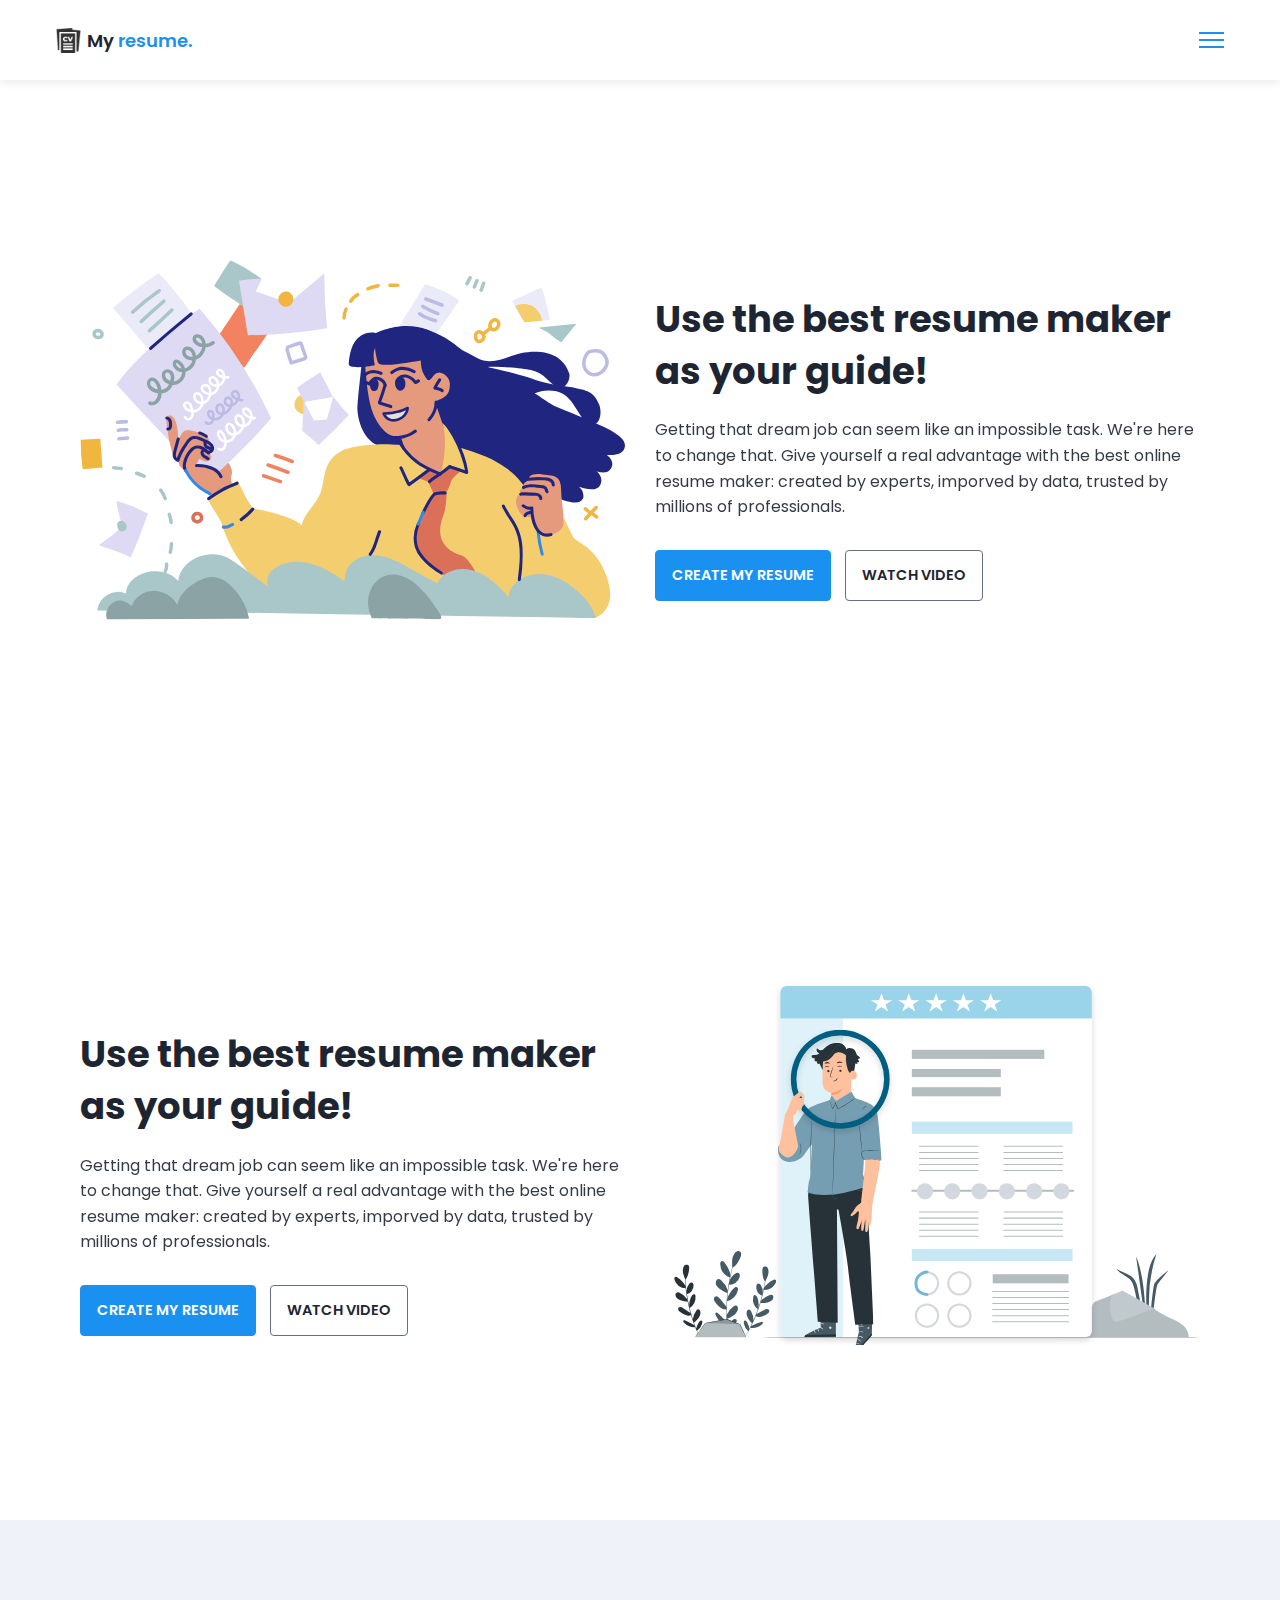
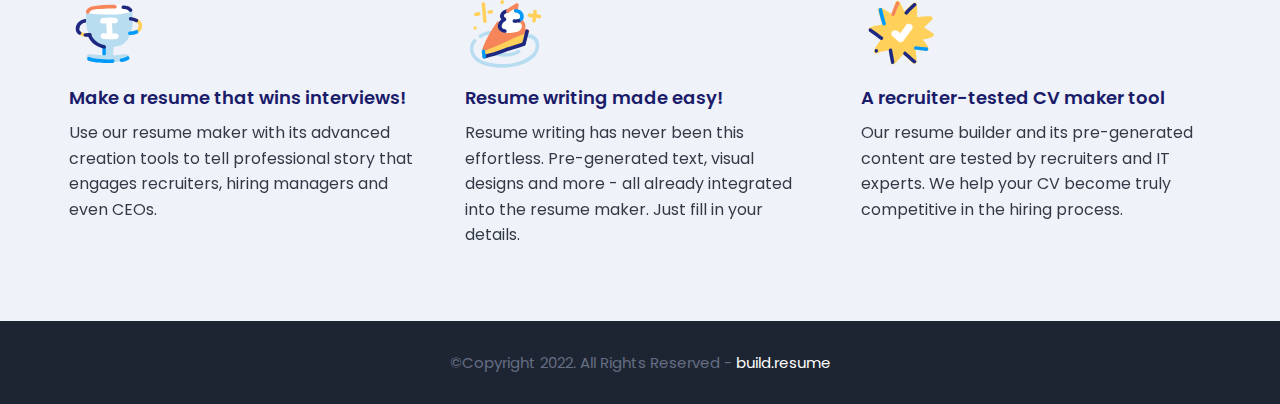
<file: index.html>
<!DOCTYPE html>
<html>
    <head>
        <meta charset="utf-8">
        <meta http-equiv="X-UA-Compatible" content="IE=edge">
        <title>Home Page</title>
        <meta name="description" content="">
        <meta name="viewport" content="width=device-width, initial-scale=1">
        <link rel="stylesheet" href="assets/css/main.css">
    </head>
    <body>

        <nav class = "navbar bg-white">
            <div class="container">
                <div class = "navbar-content">
                    <div class = "brand-and-toggler">
                        <a href = "index.html" class = "navbar-brand">
                            <img src = "assets/images/curriculum-vitae.png" alt = "" class = "navbar-brand-icon">
                            <span class = "navbar-brand-text">My <span>resume.</span>
                        </a>
                        <button type = "button" class = "navbar-toggler-btn">
                            <div class = "bars">
                                <div class = "bar"></div>
                                <div class = "bar"></div>
                                <div class = "bar"></div>
                            </div>
                        </button>
                    </div>
                </div>
            </div>
        </nav>

        

        <!-- <header class = "header bg-bright" id = "header">
            <div class = "container">
                <div class = "header-content text-center">
                    <h6 class = "text-uppercase text-blue-dark fs-14 fw-6 ls-1">online resume builder</h6>
                    <h1 class = "lg-title">Only 2% of resumes make it pas the first round. Be in the top 2%</h1>
                    <p class = "text-dark fs-18">Use professional field-tested resume templates that follow that exact 'resume rules' employers look for. Easy to use and done within minutes - try now for free!</p>
                    <a href = "resume.html" class = "btn btn-primary text-uppercase">create my resume</a>
                    <img src = "assets/images/dublin-resume-templates.avif">
                </div>
            </div>
        </header> -->

        <div class="section-one">
            <div class="container">
                <div class = "section-one-content">
                    <div class="section-one-l">
                        <img src = "assets/images/visual-1.svg">
                    </div>
                    <div class = "section-one-r text-center">
                        <h2 class = "lg-title">Use the best resume maker as your guide!</h2>
                        <p class = "text">Getting that dream job can seem like an impossible task. We're here to change that. Give yourself a real advantage with the best online resume maker: created by experts, imporved by data, trusted by millions of professionals.</p>
                        <div class = "btn-group">
                            <a href = "resume.html" class = "btn btn-primary text-uppercase">create my resume</a>
                            <a href = "#" class = "btn btn-secondary text-uppercase">watch video</a>
                        </div>
                    </div>
                </div>
            </div>
        </div>

         <div class="section-one">
            <div class="container">
                <div class = "section-one-content">
                     <div class = "section-one-r text-center">
                        <h2 class = "lg-title">Use the best resume maker as your guide!</h2>
                        <p class = "text">Getting that dream job can seem like an impossible task. We're here to change that. Give yourself a real advantage with the best online resume maker: created by experts, imporved by data, trusted by millions of professionals.</p>
                        <div class = "btn-group">
                            <a href = "resume.html" class = "btn btn-primary text-uppercase">create my resume</a>
                            <a href = "#" class = "btn btn-secondary text-uppercase">watch video</a>
                        </div>
                    </div>
                    <div class="section-one-l">
                        <img src = "assets/images/build-a-resume.svg">
                    </div>
                   
                </div>
            </div>
        </div>

       
      
        <div class = "section-two bg-bright">
            <div class="container">
                <div class="section-two-content">
                    <div class = "section-items">
                        <div class = "section-item">
                            <div class = "section-item-icon">
                                <img src = "assets/images/feature-1-edf4481d69166ac81917d1e40e6597c8d61aa970ad44367ce78049bf830fbda5.svg" alt = "">
                            </div>
                            <h5 class = "section-item-title">Make a resume that wins interviews!</h5>
                            <p class = "text">Use our resume maker with its advanced creation tools to tell professional story that engages recruiters, hiring managers and even CEOs.</p>
                        </div>

                        <div class = "section-item">
                            <div class = "section-item-icon">
                                <img src = "assets/images/feature-2-a7a471bd973c02a55d1b3f8aff578cd3c9a4c5ac4fc74423d94ecc04aef3492b.svg" alt = "">
                            </div>
                            <h5 class = "section-item-title">Resume writing made easy!</h5>
                            <p class = "text">Resume writing has never been this effortless. Pre-generated text, visual designs and more - all already integrated into the resume maker. Just fill in your details.</p>
                        </div>

                        <div class = "section-item">
                            <div class = "section-item-icon">
                                <img src = "assets/images/feature-3-4e87a82f83e260488c36f8105e26f439fdc3ee5009372bb5e12d9421f32eabdd.svg" alt = "">
                            </div>
                            <h5 class = "section-item-title">A recruiter-tested CV maker tool</h5>
                            <p class = "text">Our resume builder and its pre-generated content are tested by recruiters and IT experts. We help your CV become truly competitive in the hiring process.</p>
                        </div>
                    </div>
                </div>
            </div>
        </div>

       

        <footer class = "footer bg-dark">
            <div class="container">
                <div class = "footer-content text-center">
                    <p class="fs-15">&copy;Copyright 2022. All Rights Reserved - <span>build.resume</span></p>
                </div>
            </div>
        </footer>
        
    </body>
</html>
</file>
<file: assets/css/main.css>
@import url('https://fonts.googleapis.com/css2?family=Manrope:wght@200;300;400;500;600;700;800&family=Poppins:ital,wght@0,100;0,200;0,300;0,400;0,500;0,600;0,700;0,800;0,900;1,100;1,200;1,300;1,400;1,500;1,600;1,700;1,800;1,900&display=swap');

:root{
    --clr-blue: #1A91F0;
    --clr-blue-mid: #1170CD;
    --clr-blue-dark: #1A1C6A;
    --clr-white: #fff;
    --clr-bright: #EFF2F9;
    --clr-dark: #1e2532;
    --clr-black: #000;
    --clr-grey: #656e83;
    --clr-green: #084C41;
    --font-poppins: 'Poppins', sans-serif;
    --font-manrope: 'Manrope', sans-serif;;
    --transition: all 300ms ease-in-out;
}

*{
    padding: 0;
    margin: 0;
    box-sizing: border-box;
}

html{
    font-size: 10px;
}

body{
    font-size: 1.6rem;
    font-family: var(--font-poppins);
}

button{
    border: none;
    background-color: transparent;
    outline: 0;
    cursor: pointer;
    font-family: inherit;
}

img{
    width: 100%;
    display: block;
}

a{
    text-decoration: none;
}

/* fonts */
.font-poppins{font-family: var(--font-poppins);}
.font-manrope{font-family: var(--font-manrope);}

/* text colors */
.text-blue{color: var(--clr-blue);}
.text-blue-mid{color: var(--clr-blue-mid);}
.text-blue-dark{color: var(--clr-blue-dark);}
.text-bright{color: var(--clr-bright);}
.text-dark{color: var(--clr-dark);}
.text-grey{color: var(--clr-grey);}
.text-white{color: var(--clr-white);}

/* backgrounds */
.bg-blue{background-color: var(--clr-blue);}
.bg-blue-mid{background-color: var(--clr-blue-mid);}
.bg-blue-dark{background-color: var(--clr-blue-dark);}
.bg-bright{background-color: var(--clr-bright);}
.bg-dark{background-color: var(--clr-dark);}
.bg-grey{background-color: var(--clr-grey);}
.bg-white{background-color: var(--clr-white);}
.bg-black{background-color: var(--clr-black);}
.bg-green{background-color: var(--clr-green);}

.text-center{ text-align: center;}
.text-left{text-align: left;}
.text-right{text-align: right;}
.text-uppercase{text-transform: uppercase;}
.text-lowercase{text-transform: lowercase;}
.text-capitalize{text-transform: capitalize;}
.text{
    color: var(--clr-dark);
    opacity: 0.9;
    margin: 2rem 0;
    line-height: 1.6;
}

.fw-2{font-weight: 200;}
.fw-3{font-weight: 300;}
.fw-4{font-weight: 400;}
.fw-5{font-weight: 500;}
.fw-6{font-weight: 600;}
.fw-7{font-weight: 700;}
.fw-8{font-weight: 800;}

.fs-13{font-size: 13px;}
.fs-14{font-size: 14px;}
.fs-15{font-size: 15px;}
.fs-16{font-size: 16px;}
.fs-17{font-size: 17px;}
.fs-18{font-size: 18px;}
.fs-19{font-size: 19px;}
.fs-20{font-size: 20px;}
.fs-21{font-size: 21px;}
.fs-22{font-size: 22px;}
.fs-23{font-size: 23px;}
.fs-24{font-size: 24px;}
.fs-25{font-size: 25px;}

.ls-1{letter-spacing: 1px;}
.ls-2{letter-spacing: 2px;}

.container{
    max-width: 1200px;
    margin: 0 auto;
    padding: 0 1.6rem;
}

/* bars button */
.bars{
    display: flex;
    flex-direction: column;
    justify-content: space-between;
    height: 16.5px;
    width: 25px;
}
.bars .bar{
    width: 100%;
    height: 2px;
    background-color: var(--clr-blue);
    transition: var(--transition);
}

.bars:hover .bar{
    background-color: var(--clr-dark);
}

/* buttons */
.btn{
    font-size: 14.5px;
    font-weight: 600;
    padding: 1.4rem 1.6rem;
    border-radius: 4px;
    display: inline-block;
}

.btn-primary{
    background-color: var(--clr-blue);
    color: var(--clr-white);
    border: 1px solid var(--clr-blue);
    transition: var(--transition);
}

.btn-primary:hover{
    background-color: transparent;
    color: var(--clr-dark);
    border-color: var(--clr-grey);
}

.btn-secondary{
    background-color: transparent;
    color: var(--clr-dark);
    border: 1px solid var(--clr-grey);
    transition: var(--transition);
}

.btn-secondary:hover{
    background-color: var(--clr-blue);
    color: var(--clr-white);
    border-color: var(--clr-blue);
}

.btn-group button:first-child, .btn-group a:first-child{
    margin-right: 1rem!important;
}

/* navbar part */
.navbar{
    height: 80px;
    display: flex;
    align-items: center;
    box-shadow: rgba(0, 0, 0, 0.08) 0px 3px 8px;
}

.navbar .container{
    width: 100%;
}

.navbar-brand{
    display: flex;
    align-items: center;
    justify-content: flex-start;
    font-size: 1.8rem;
}
.navbar-brand-text{
    color: var(--clr-dark);
    font-weight: 600;
}
.navbar-brand-text span{
    color: var(--clr-blue);
}
.navbar-brand-icon{
    width: 25px;
    margin-right: 6px;
    opacity: 0.8;
}
.brand-and-toggler{
    display: flex;
    align-items: center;
    justify-content: space-between;
}
.header{
    min-height: calc(100vh - 80px);
    display: flex;
    flex-direction: column;
    align-items: center;
    justify-content: center;
}
.header-content{
    max-width: 740px;
    margin-right: auto;
    margin-left: auto;
}
.header-content img{
    max-width: 760px;
    border-top-right-radius: 8px;
    border-top-left-radius: 8px;
    margin-top: 3.2rem;
}
.lg-title{
    margin: 1.4rem 0;
    font-size: 37px;
    line-height: 1.4;
    color: var(--clr-dark);
}
.header-content p{
    margin-bottom: 2.6rem;
    line-height: 1.6;
}


/* section one */
.section-one{
    padding: 64px 0;
    min-height: 80vh;
    display: flex;
    align-items: center;
}
.section-one-l img{
    max-width: 545px;
    margin-right: auto;
    margin-left: auto;
}
.section-one-r{
    margin-top: 4rem;
}

.section-one .btn-group{
    margin-top: 2rem;
}
.section-one-r{
    max-width: 545px;
    margin-right: auto;
    margin-left: auto;
}
.section-one-r .btn-group{
    margin-top: 3rem;
}

/* section two */
.section-two{
    padding: 64px 0;
}
.section-two .section-items{
    display: grid;
    gap: 2rem;
}

.section-two .section-item{
    max-width: 350px;
    text-align: center;
    margin-right: auto;
    margin-left: auto;
}
.section-two .section-item-icon{
    margin: 1rem 0;
}
.section-two .section-item-icon img{
    width: 80px;
    margin-right: auto;
    margin-left: auto;
}
.section-two .section-item-title{
    color: var(--clr-blue-dark);
    font-size: 1.8rem;
    font-weight: 600;
}
.section-two .text{
    margin: 0.9rem 0;
}

/* footer */
.footer{
    padding: 3rem 0;
}
.footer-content p{
    color: var(--clr-grey);
}
.footer-content p span{
    color: var(--clr-white);
}

/* media queries */
@media screen and (min-width: 768px){
    .section-two .section-items{
        grid-template-columns: repeat(2, 1fr);
    }
}

@media screen and (min-width: 992px){
    .section-one-content{
        display: grid;
        grid-template-columns: repeat(2, 1fr);
        column-gap: 3rem;
    }
    .section-one-r{
        text-align: left;
    }
    .section-two .section-items{
        grid-template-columns: repeat(3, 1fr);
    }
    .section-two .section-item{
        text-align: left;
    }
    .section-two .section-item-icon img{
        margin-left: 0;
    }
}



/* resume page */
#about-sc{
    padding: 64px 0;
}

.cv-form-row-title{
    background-color: var(--clr-dark);
    padding: 0.8rem 1.6rem;
    margin-bottom: 2rem;
}

.cv-form-row-title h3{
    color: var(--clr-white);
    font-weight: 500;
    text-transform: uppercase;
    letter-spacing: 1.5px;
    font-size: 1.7rem;
}
.cv-form-blk{
    margin: 3rem 0;
}
.cv-form-row{
    padding: 3rem 2rem 0 2rem;
    border: 1px solid rgba(0, 0, 0, 0.08);
    margin-bottom: 1rem;
    position: relative;
}
textarea{
    resize: none;
}
.form-elem{
    margin-bottom: 3rem;
    position: relative;
}
.form-label{
    display: block;
    font-weight: 600;
    font-size: 14px;
    color: var(--clr-dark);
    margin-bottom: 0.5rem;
}
.form-control{
    border-radius: none;
    border: 1px solid rgba(0, 0, 0, 0.1);
    font-size: 14px;
    padding: 0.8rem 1.6rem;
    font-family: inherit;
    width: 100%;
    outline: 0;
    transition: var(--transition);
}

.form-control:focus{
    border-color: rgba(0, 0, 0, 0.3);
}
.form-text{
    color: #ca0b00;
    font-size: 12px;
    position: absolute;
    letter-spacing: 0.5px;
    top: calc(100% + 2px);
    left: 0;
    width: 100%;
}
.cols-3, .cols-2{
    display: grid;
}
.repeater-add-btn{
    width: 25px;
    height: 25px;
    background-color: var(--clr-blue-mid);
    font-size: 1.6rem;
    color: var(--clr-white);
    margin: 1rem 0;
}
.repeater-remove-btn{
    position: absolute;
    top: 10px;
    right: 10px;
    z-index: 999;
    width: 25px;
    height: 25px;
    border-radius: 50%;
    background-color: #ca0b00;
    color: var(--clr-white);
    font-size: 1.6rem;
}

/* preview section */
.preview-cnt{
    border-radius: 5px;
    display: grid;
    grid-template-columns: 32% auto;
    box-shadow: rgba(149, 157, 165, 0.2) 0px 8px 24px;
    overflow: hidden;
}

.preview-cnt-l{
    padding: 3rem 3rem 2rem 3rem;
}
.preview-cnt-r{
    padding: 3rem 3rem 3rem 4rem;
}
.preview-cnt-l .preview-blk:nth-child(1){
    text-align: center;
}
.preview-image{
    width: 120px;
    height: 120px;
    border-radius: 50%;
    overflow: hidden;
    margin-right: auto;
    margin-left: auto;
}
.preview-image img{
    width: 100%;
    height: 100%;
    object-fit: cover;
}
.preview-item-name{
    font-size: 2.4rem;
    font-weight: 600;
    margin: 1.8rem 0;
    position: relative;
}
.preview-item-name::after{
    position: absolute;
    content: "";
    bottom: -10px;
    width: 50px;
    height: 1.5px;
    background-color: rgba(255, 255, 255, 0.5);
    left: 50%;
    transform: translateX(-50%);
}
.preview-blk{
    padding: 1rem 0;
    margin-bottom: 1rem;
}
.preview-blk-title h3{
    text-transform: uppercase;
    letter-spacing: 0.5px;
    border-bottom: 0.5px solid rgba(0, 0, 0, 0.08);
    padding-bottom: 0.5rem;
}
.preview-blk-title{
    margin-bottom: 1rem;
}
.preview-blk-list .preview-item{
    font-size: 1.5rem;
    margin-bottom: 0.2rem;
    opacity: 0.95;
}
.preview-cnt-r .preview-blk-title{
    color: var(--clr-dark);
}
.preview-cnt-r .preview-blk-list .preview-item{
    margin-top: 1.8rem;
}

.achievements-items.preview-blk-list .preview-item span:first-child,
.educations-items.preview-blk-list .preview-item span:first-child,
.experiences-items.preview-blk-list .preview-item span:first-child{
    display: block;
    font-weight: 600;
    margin-bottom: 1rem;
    background-color: rgba(0, 0, 0, 0.03);
}

.educations-items.preview-blk-list .preview-item span:nth-child(2),
.experiences-items.preview-blk-list .preview-item span:nth-child(2){
    font-weight: 600;
    margin-right: 1rem;
}

.educations-items.preview-blk-list .preview-item span:nth-child(3),
.experiences-items.preview-blk-list .preview-item span:nth-child(3){
    font-style: italic;
    margin-right: 1rem;
}

.educations-items.preview-blk-list .preview-item span:nth-child(4),
.educations-items.preview-blk-list .preview-item span:nth-child(5),
.experiences-items.preview-blk-list .preview-item span:nth-child(4),
.experiences-items.preview-blk-list .preview-item span:nth-child(5){
    margin-right: 1rem;
    background-color: var(--clr-green);
    color: var(--clr-white);
    padding: 0 1rem;
    border-radius: 0.6rem;
}

.educations-items.preview-blk-list .preview-item span:nth-child(6),
.experiences-items.preview-blk-list .preview-item span:nth-child(6){
    font-size: 13.5px;
    display: block;
    opacity: 0.8;
    margin-top: 1rem;
}
.projects-items.preview-blk-list .preview-item span{
    display: block;
}



@media screen and (min-width: 768px){
    .cols-3{
        grid-template-columns: repeat(3, 1fr);
        column-gap: 2rem;
    }
    .cols-2{
        grid-template-columns: repeat(2, 1fr);
        column-gap: 2rem;
    }
}

@media screen and (min-width: 992px){
    .cv-form-row{
        padding: 3rem 3rem 0rem 3rem;
    }
    .cols-3{
        grid-template-columns: repeat(3, 1fr);
    }
}

.print-btn-sc{
    margin: 2rem 0 6rem 0;
}

/* print section */
@media print{
    body *{
        visibility: hidden;
    }

    .non_print_area{
        display: none;
    }

    .print_area, .print_area *{
        visibility: visible;
    }

    .print_area{
        width: 100%;
        position: absolute;
        left: 0;
        top: 0;
        overflow: hidden;
    }
}
</file>
